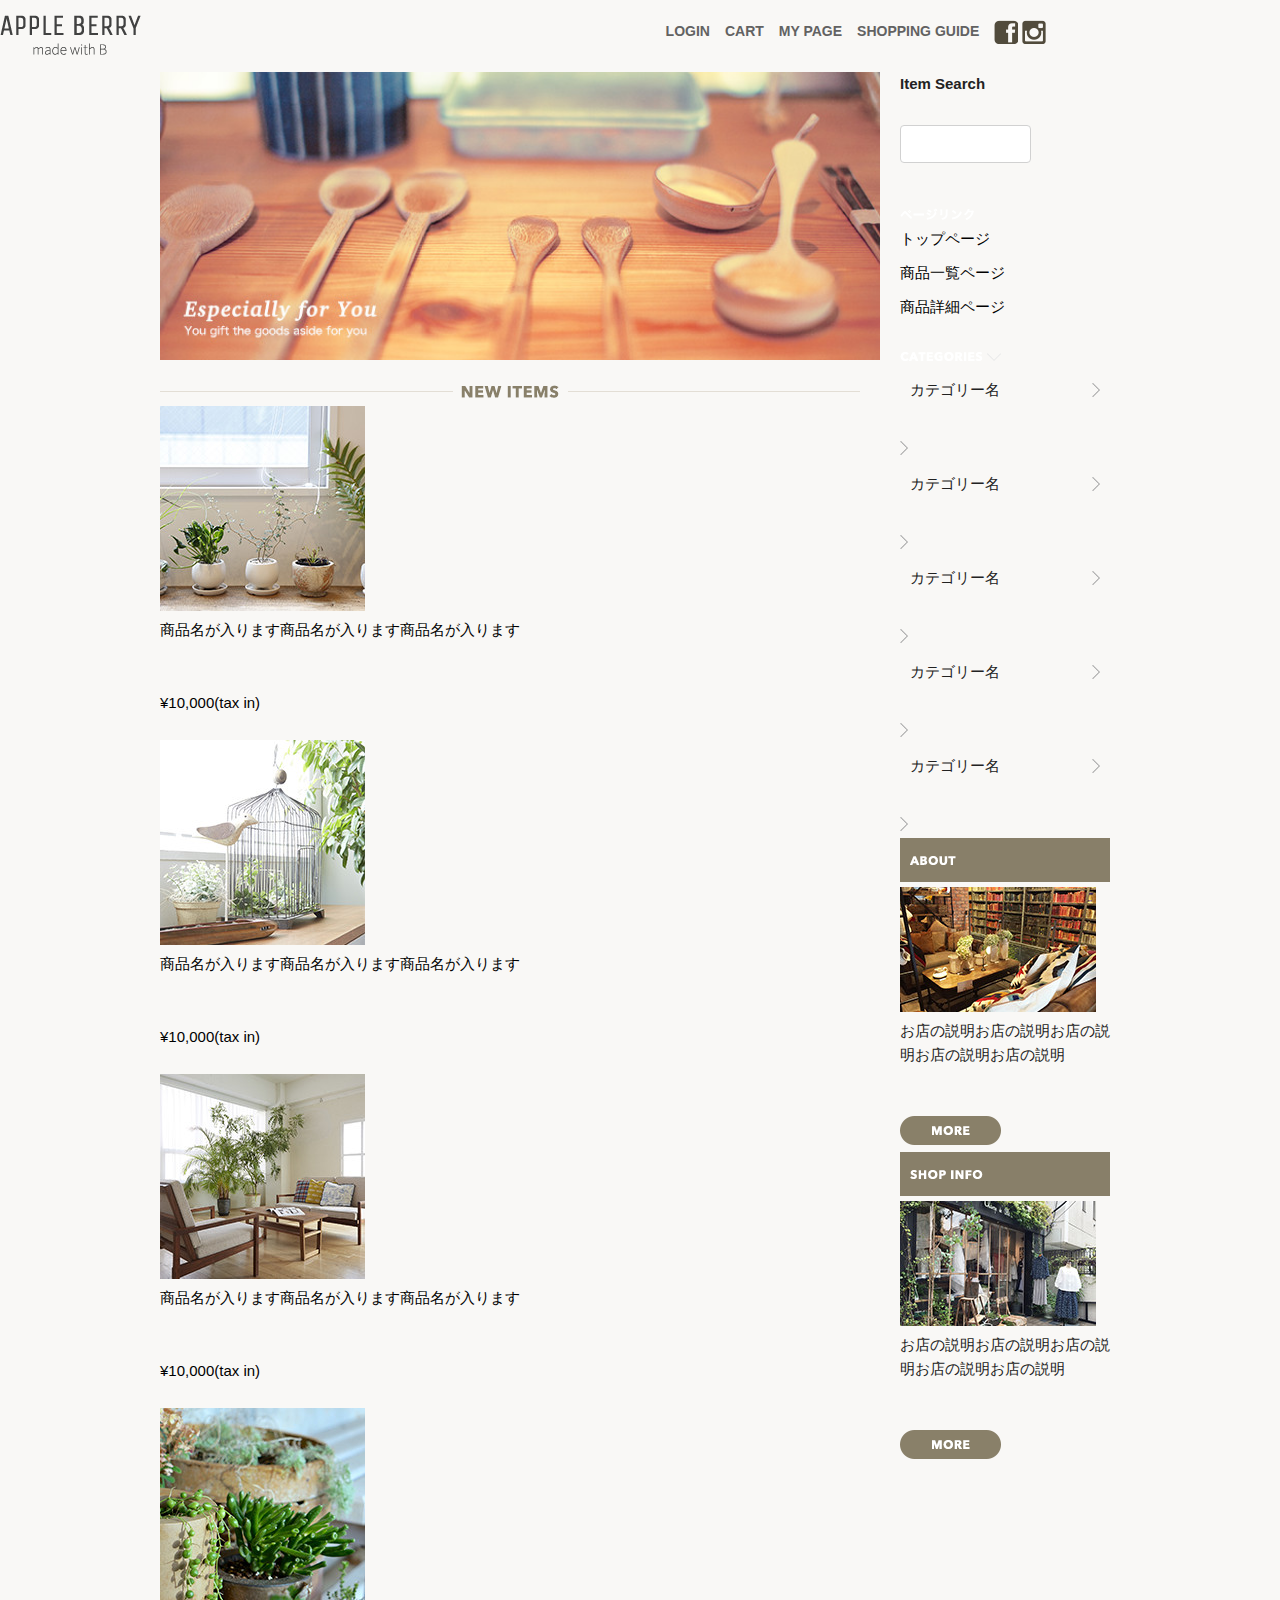
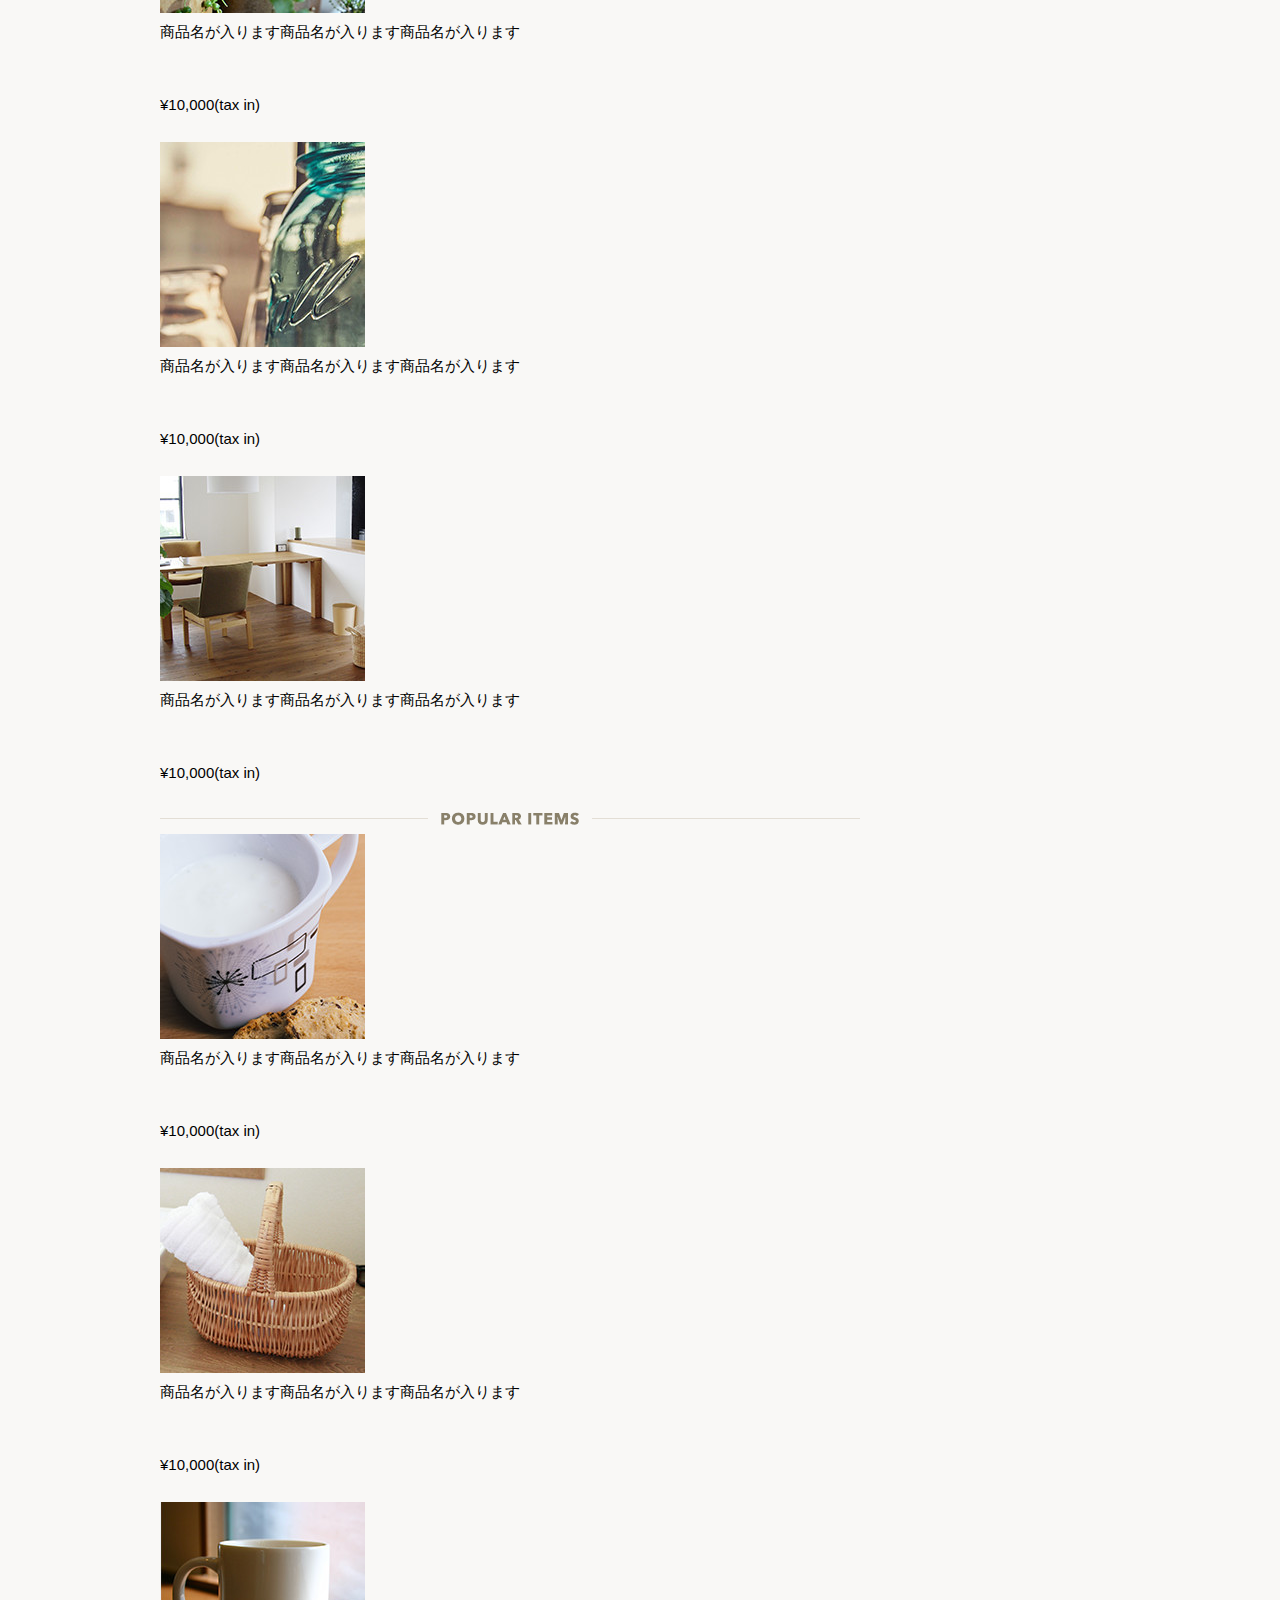
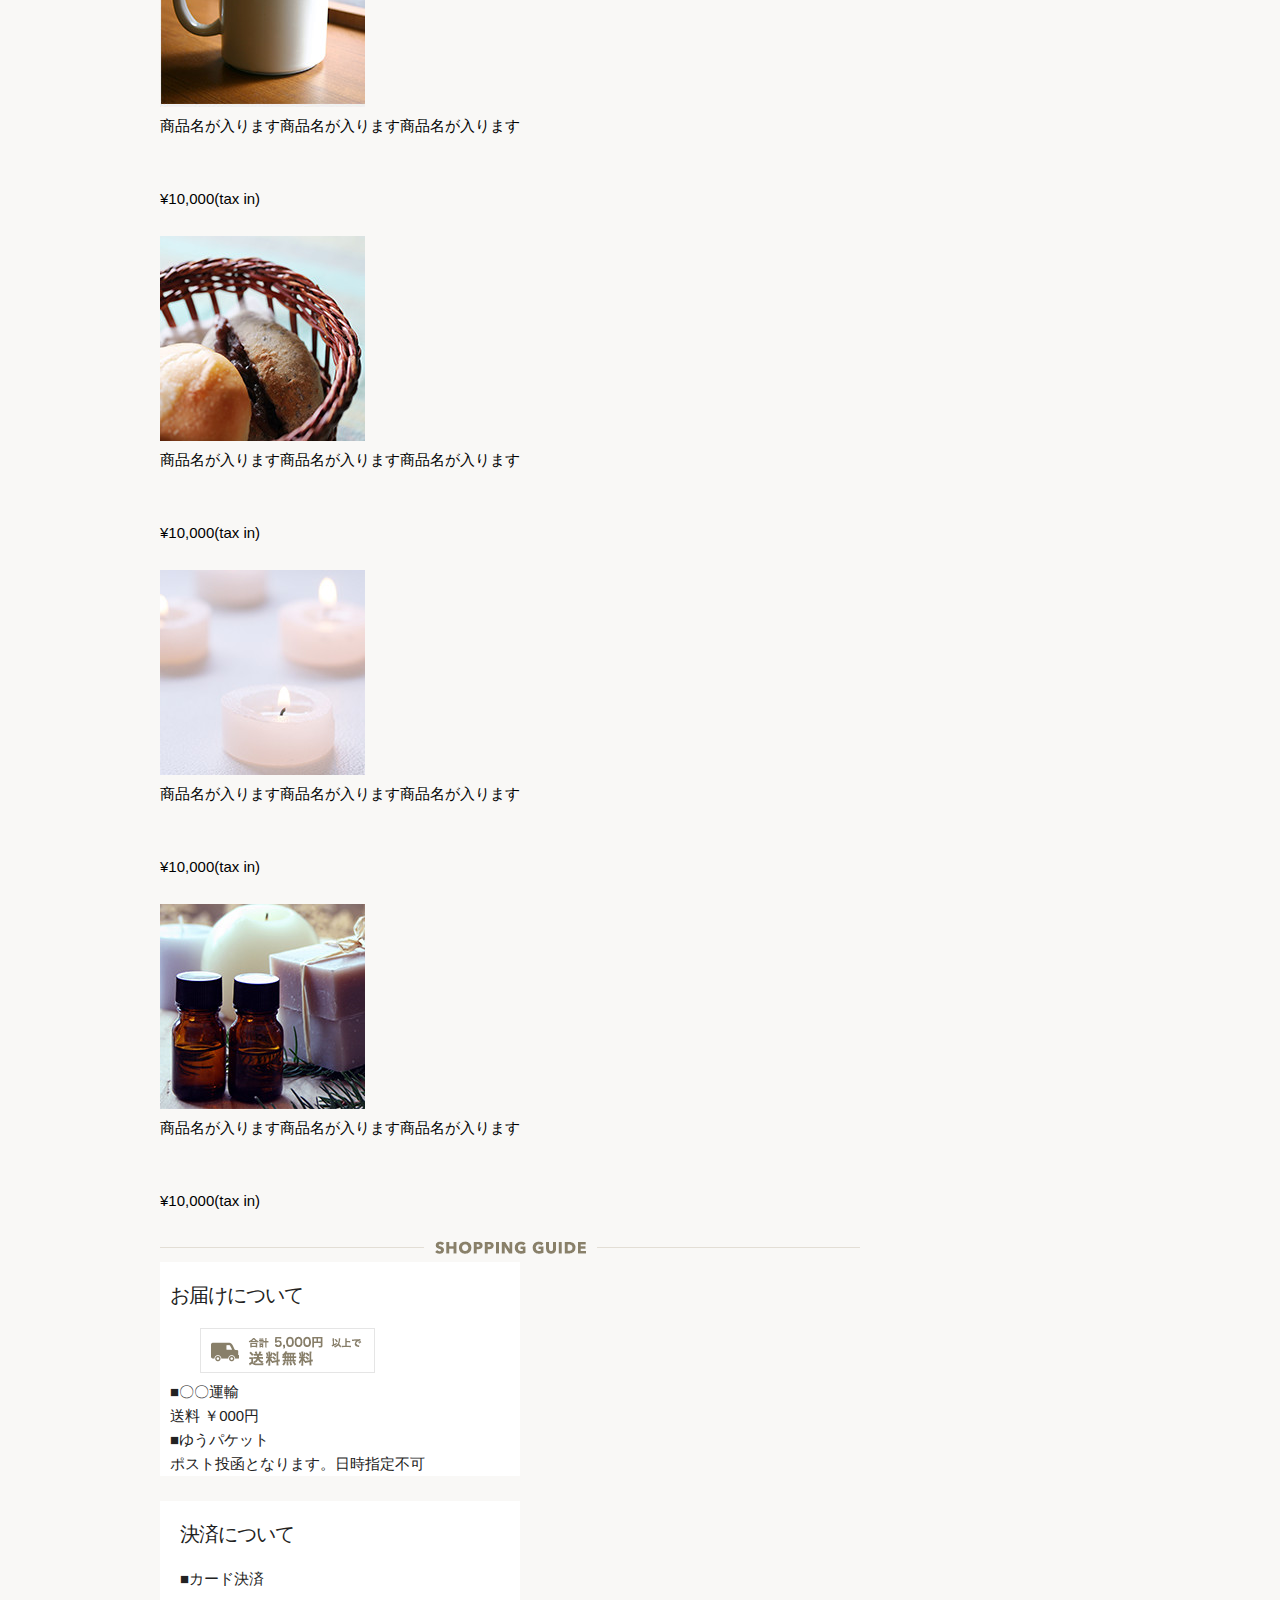
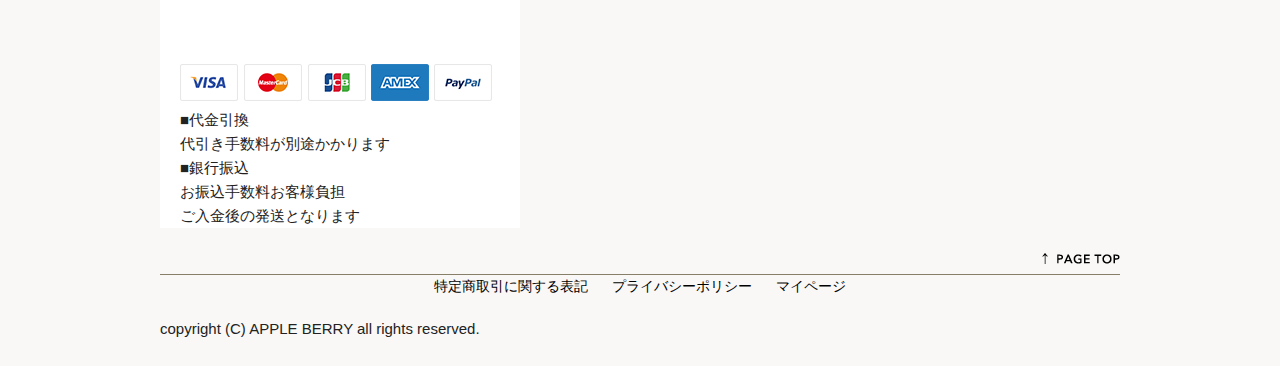
<file: index.1.html>
<!DOCTYPE html>
<html lang="ja">
<head>

  <!-- Basic Page Needs
  –––––––––––––––––––––––––––––––––––––––––––––––––– -->
  <meta charset="utf-8">
  <title>shopping-site</title>
  <meta name="description" content="">
  <meta name="author" content="">

  <!-- Mobile Specific Metas
  –––––––––––––––––––––––––––––––––––––––––––––––––– -->
  <meta name="viewport" content="width=device-width, initial-scale=1">

  <!-- Owl Carousel CSS -->
  <link rel="stylesheet" href="owlcarousel/assets/owl.carousel.min.css">
  <link rel="stylesheet" href="owlcarousel/assets/owl.theme.default.min.css">


  <!-- CSS
  –––––––––––––––––––––––––––––––––––––––––––––––––– -->
  <link rel="stylesheet" href="css/normalize.css">
  <link rel="stylesheet" href="css/skeleton.css">
  <link rel="stylesheet" href="css/style.css">

  <!-- Favicon
  –––––––––––––––––––––––––––––––––––––––––––––––––– -->
  <link rel="icon" type="image/png" href="images/favicon.png">
  
  
  <!-- jQuery -->
  <script type="text/javascript" src="https://ajax.googleapis.com/ajax/libs/jquery/1.10.2/jquery.min.js"></script>
  <!-- Owl Carousel JS -->
  <script src="owlcarousel/owl.carousel.min.js"></script>
  <!-- Owl Carouselを動作させるために追加 -->
  <script src="test-carousel.js"></script>

</head>


<body>
  <header>
    <div id="header_in" class="cotainer">
      <div class="row">
        <div class="six columns logo">
          
          <img class="u-max-full-width" src="images/top/logo.png" alt="apple berry" srcset="images/top/logo@2x.png 2x" />   
          
        </div>
      
        <div class="six columns navi">
        
          
          <div class="sp_navi">
            <ul class="sp_navi_li">
              <li><a href="#">LOGIN</a></li>
              <li><a href="#">CART</a></li>
              <li><a href="#">MY PAGE</a></li>
              <li><a href="#">SHOPPING GUIDE</a></li>
            </ul>
            <img id="sp_navi_btn" class="u-max-full-width" src="images/top_sp/menu_icon.png" alt="sp_navi" srcset="images/top_sp/menu_icon@2x.png 2x" />
            <img class="u-max-full-width" src="images/top_sp/fb.png" alt="facebook" srcset="images/top_sp/fb@2x.png 2x" />
            <img class="u-max-full-width" src="images/top_sp/insta.png" alt="instagram" srcset="images/top_sp/insta@2x.png 2x" />
          
          </div>
          <!-- sp_navi -->
          
          <div class="pc_navi">
            <ul class="pc_navi_li">
              <li><a href="#">LOGIN</a></li>
              <li><a href="#">CART</a></li>
              <li><a href="#">MY PAGE</a></li>
              <li><a href="#">SHOPPING GUIDE</a></li>  
            </ul>
            
            <img class="u-max-full-width" src="images/top_sp/fb.png" alt="facebook" srcset="images/top_sp/fb@2x.png 2x" />
            <img class="u-max-full-width" src="images/top_sp/insta.png" alt="instagram" srcset="images/top_sp/insta@2x.png 2x" />
          
          </div>
          <!-- pc_navi -->
        
        </div>
      </div>
      <!-- row -->
    </div>
    <!-- header_in -->
  </header>
  
  
  <div id=wrapper>
    <div class="container">
      <div class="item_area">
        <div class="owl-carousel">
          <div class="owl-carousel owl-theme">
            <div class="photo">
             <img src="images/top/ca_banner.jpg" alt="バナー"> 
            </div>
            <div class="photo">
             <img src="images/top/ca_banner.jpg" alt="バナー"> 
            </div>
            <div class="photo">
             <img src="images/top/ca_banner.jpg" alt="バナー"> 
            </div>  
            <div class="photo">
             <img src="images/top/ca_banner.jpg" alt="バナー"> 
            </div>    
          </div>
        </div>
  
      
        <div class="new-item-box">
            <img src="images/top/title_newitems.png" alt="ニューアイテム">
            <article>
            <a href="#">
              <img src="images/top/item_01.jpg" alt="アイテム１">
              <div class="text">
                <p>商品名が入ります商品名が入ります商品名が入ります</p>
                <br>
                <p>¥10,000(tax in)</p>
              </div>
            </a>  
            </article>
            
            <article>
            <a href="#">
              <img src="images/top/item_02.jpg" alt="アイテム2">
              <div class="text">
                <p>商品名が入ります商品名が入ります商品名が入ります</p>
                <br>
                <p>¥10,000(tax in)</p>
              </div>
            </a>  
            </article>
            
            <article>
            <a href="#">
              <img src="images/top/item_03.jpg" alt="アイテム3">
              <div class="text">
                <p>商品名が入ります商品名が入ります商品名が入ります</p>
                <br>
                <p>¥10,000(tax in)</p>
              </div>
            </a>  
            </article>
            
            <article>
            <a href="#">
              <img src="images/top/item_04.jpg" alt="アイテム4">
              <div class="text">
                <p>商品名が入ります商品名が入ります商品名が入ります</p>
                <br>
                <p>¥10,000(tax in)</p>
              </div>
            </a>  
            </article>
            
            <article>
            <a href="#">
              <img src="images/top/item_05.jpg" alt="アイテム5">
              <div class="text">
                <p>商品名が入ります商品名が入ります商品名が入ります</p>
                <br>
                <p>¥10,000(tax in)</p>
              </div>
            </a>  
            </article>
            
            <article>
            <a href="#">
              <img src="images/top/item_06.jpg" alt="アイテム6">
              <div class="text">
                <p>商品名が入ります商品名が入ります商品名が入ります</p>
                <br>
                <p>¥10,000(tax in)</p>
              </div>
            </a>  
            </article>
          
        </div>
          <!-- new-item-box -->
      
        <div class="popular-item-box">
          <img src="images/top/title_popular.png" alt="ポピュラーアイテム">
          <article>
          <a href="#">
            <img src="images/top/item_07.jpg" alt="アイテム7">
            <div class="text">
              <p>商品名が入ります商品名が入ります商品名が入ります</p>
              <br>
              <p>¥10,000(tax in)</p>
            </div>
          </a>  
          </article>
        
          <article>
          <a href="#">
            <img src="images/top/item_08.jpg" alt="アイテム8">
            <div class="text">
              <p>商品名が入ります商品名が入ります商品名が入ります</p>
              <br>
              <p>¥10,000(tax in)</p>
            </div>
          </a>  
          </article>
        
          <article>
          <a href="#">
            <img src="images/top/item_09.jpg" alt="アイテム9">
            <div class="text">
              <p>商品名が入ります商品名が入ります商品名が入ります</p>
              <br>
              <p>¥10,000(tax in)</p>
            </div>
          </a>  
          </article>
        
          <article>
          <a href="#">
            <img src="images/top/item_10.jpg" alt="アイテム10">
            <div class="text">
              <p>商品名が入ります商品名が入ります商品名が入ります</p>
              <br>
              <p>¥10,000(tax in)</p>
            </div>
          </a>  
          </article>
        
          <article>
          <a href="#">
            <img src="images/top/item_11.jpg" alt="アイテム11">
            <div class="text">
              <p>商品名が入ります商品名が入ります商品名が入ります</p>
              <br>
              <p>¥10,000(tax in)</p>
            </div>
          </a>  
          </article>
        
          <article>
          <a href="#">
            <img src="images/top/item_12.jpg" alt="アイテム12">
            <div class="text">
              <p>商品名が入ります商品名が入ります商品名が入ります</p>
              <br>
              <p>¥10,000(tax in)</p>
            </div>
          </a>          
          </article>
        
        </div>
          <!-- popular-item-box -->
  
        <div class="shopping_guide">
              
          <img src="images/top/title_guide.png" alt="ショッピングガイド">    
          <div class="otodoke">
            <h3 class="text-otodoke">お届けについて</h3>
            　　<img src="images/top/otodoke_banner.png" alt="宅急便">
                <p>■〇〇運輸
                <br>
                送料 ￥000円
                <br>
                ■ゆうパケット
                <br>
                ポスト投函となります。日時指定不可
                </p>    
          </div>     
                 
              
              
        
          <div class="payment">
            <h3 class="text-payment">決済について</h3>
            <p>■カード決済</p>
            　<div class="card">
            　 <img src="images/top/cards.png" alt="クレジットカード">
            　</div>
            <p>■代金引換
            <br>
            代引き手数料が別途かかります
            <br>
            ■銀行振込
            <br>
            お振込手数料お客様負担
            <br>
            ご入金後の発送となります
            </p>
          </div>
        
        </div>
        <!-- shopping-guide -->
      </div>
        <!-- item_area -->

      <div class="side_banner">
        <div class="side_banner_search">
          <form action="#" method="post">
            <p><label for="name-field">Item Search</label><br>
            <input type="text" name="keyword" size="10" class="form"></p>
          </form>
        </div>
        
        <div class="side_banner_pagelink">
          <article id="PAGE_LINK" class="sub_box link_box">
          <img src="images/top/pagelink.png" alt="ページリンク">
          <ul>
            <li><a href="./">トップページ</a></li>
            <li><a href="./list.html">商品一覧ページ</a></li>
            <li><a href="./products.html">商品詳細ページ</a></li>
          </ul>
          </article>
        </div>
        
        <div class="side_banner_categories">
          <img src="images/top/categories.png" alt="カテゴリーボタン">
          <img src="images/top/down_icon.png" alt="下矢印">
        </div>
        
        <div class="side_banner_categories_name">
          <p class="categories_name">カテゴリー名</p>
          <img src="images/top/next_icon_gray.png" alt="下矢印グレー">
        </div>
        
        <div class="side_banner_categories_name">
          <p class="categories_name">カテゴリー名</p>
          <img src="images/top/next_icon_gray.png" alt="下矢印グレー">
        </div>
        
        <div class="side_banner_categories_name">
          <p class="categories_name">カテゴリー名</p>
          <img src="images/top/next_icon_gray.png" alt="下矢印グレー">
        </div>
        
        <div class="side_banner_categories_name">
          <p class="categories_name">カテゴリー名</p>
          <img src="images/top/next_icon_gray.png" alt="下矢印グレー">
        </div>
        
        <div class="side_banner_categories_name">
          <p class="categories_name">カテゴリー名</p>
          <img src="images/top/next_icon_gray.png" alt="下矢印グレー">
        </div>
        
        <div class="side_about">
          <div class="side_banner_about">
            <img src="images/top/about.png" alt="お店の説明">
          </div>
          <img src="images/top/about_img.jpg" alt="お店の内装イメージ">
          <p>お店の説明お店の説明お店の説明お店の説明お店の説明</p>
          <br>
          <img src="images/top/more_btn.png" alt="moreボタン">
        </div>
        
        <div class="side_shop_info">
          <div class="side_banner_info">
            <img src="images/top/shop_info.png" alt="お店の情報">
          </div>
          <img src="images/top/shopinfo_img.jpg" alt="お店のイメージ">
          <p>お店の説明お店の説明お店の説明お店の説明お店の説明</p>
          <br>
          <img src="images/top/more_btn.png" alt="moreボタン">
        </div>
        
      </div>  
        <!-- side_banner -->
    </div>
      <!-- container -->
  </div>
    <!-- wrapper -->
  
  <footer>
    <div class="container">
      <div class="row">
        <div class="page_top_btn">
          <img src="images/top/pagetop.png" alt="ページトップボタン">
        </div>
        
        <div class="four colums">
          <ul class="foot_navi">
            <li><a href="#">特定商取引に関する表記</a></li>
            <li><a href="#">プライバシーポリシー</a></li>
            <li><a href="#">マイページ</a></li>
          </ul>
        </div>
      </div>
      
      <div class="row">
        <div class="twelve columns">
          <p class="copy">copyright (C) APPLE BERRY all rights reserved.</p>
        </div>
      </div>
    </div>
    
  </footer>
  
  
</body>
</html>
</file>
<file: css/skeleton.css>
/*
* Skeleton V2.0.4
* Copyright 2014, Dave Gamache
* www.getskeleton.com
* Free to use under the MIT license.
* http://www.opensource.org/licenses/mit-license.php
* 12/29/2014
*/


/* Table of contents
––––––––––––––––––––––––––––––––––––––––––––––––––
- Grid
- Base Styles
- Typography
- Links
- Buttons
- Forms
- Lists
- Code
- Tables
- Spacing
- Utilities
- Clearing
- Media Queries
*/


/* Grid
–––––––––––––––––––––––––––––––––––––––––––––––––– */
.container {
  position: relative;
  width: 100%;
  max-width: 960px;
  margin: 0 auto;
  padding: 0 20px;
  box-sizing: border-box; }
.column,
.columns {
  width: 100%;
  float: left;
  box-sizing: border-box; }

/* For devices larger than 400px */
@media (min-width: 400px) {
  .container {
    width: 85%;
    padding: 0; }
}

/* For devices larger than 550px */
@media (min-width: 550px) {
  .container {
    width: 80%; }
  .column,
  .columns {
    margin-left: 4%; }
  .column:first-child,
  .columns:first-child {
    margin-left: 0; }

  .one.column,
  .one.columns                    { width: 4.66666666667%; }
  .two.columns                    { width: 13.3333333333%; }
  .three.columns                  { width: 22%;            }
  .four.columns                   { width: 30.6666666667%; }
  .five.columns                   { width: 39.3333333333%; }
  .six.columns                    { width: 48%;            }
  .seven.columns                  { width: 56.6666666667%; }
  .eight.columns                  { width: 65.3333333333%; }
  .nine.columns                   { width: 74.0%;          }
  .ten.columns                    { width: 82.6666666667%; }
  .eleven.columns                 { width: 91.3333333333%; }
  .twelve.columns                 { width: 100%; margin-left: 0; }

  .one-third.column               { width: 30.6666666667%; }
  .two-thirds.column              { width: 65.3333333333%; }

  .one-half.column                { width: 48%; }

  /* Offsets */
  .offset-by-one.column,
  .offset-by-one.columns          { margin-left: 8.66666666667%; }
  .offset-by-two.column,
  .offset-by-two.columns          { margin-left: 17.3333333333%; }
  .offset-by-three.column,
  .offset-by-three.columns        { margin-left: 26%;            }
  .offset-by-four.column,
  .offset-by-four.columns         { margin-left: 34.6666666667%; }
  .offset-by-five.column,
  .offset-by-five.columns         { margin-left: 43.3333333333%; }
  .offset-by-six.column,
  .offset-by-six.columns          { margin-left: 52%;            }
  .offset-by-seven.column,
  .offset-by-seven.columns        { margin-left: 60.6666666667%; }
  .offset-by-eight.column,
  .offset-by-eight.columns        { margin-left: 69.3333333333%; }
  .offset-by-nine.column,
  .offset-by-nine.columns         { margin-left: 78.0%;          }
  .offset-by-ten.column,
  .offset-by-ten.columns          { margin-left: 86.6666666667%; }
  .offset-by-eleven.column,
  .offset-by-eleven.columns       { margin-left: 95.3333333333%; }

  .offset-by-one-third.column,
  .offset-by-one-third.columns    { margin-left: 34.6666666667%; }
  .offset-by-two-thirds.column,
  .offset-by-two-thirds.columns   { margin-left: 69.3333333333%; }

  .offset-by-one-half.column,
  .offset-by-one-half.columns     { margin-left: 52%; }

}


/* Base Styles
–––––––––––––––––––––––––––––––––––––––––––––––––– */
/* NOTE
html is set to 62.5% so that all the REM measurements throughout Skeleton
are based on 10px sizing. So basically 1.5rem = 15px :) */
html {
  font-size: 62.5%; }
body {
  font-size: 1.5em; /* currently ems cause chrome bug misinterpreting rems on body element */
  line-height: 1.6;
  font-weight: 400;
  font-family: "Raleway", "HelveticaNeue", "Helvetica Neue", Helvetica, Arial, sans-serif;
  color: #222; }


/* Typography
–––––––––––––––––––––––––––––––––––––––––––––––––– */
h1, h2, h3, h4, h5, h6 {
  margin-top: 0;
  margin-bottom: 2rem;
  font-weight: 300; }
h1 { font-size: 4.0rem; line-height: 1.2;  letter-spacing: -.1rem;}
h2 { font-size: 3.6rem; line-height: 1.25; letter-spacing: -.1rem; }
h3 { font-size: 3.0rem; line-height: 1.3;  letter-spacing: -.1rem; }
h4 { font-size: 2.4rem; line-height: 1.35; letter-spacing: -.08rem; }
h5 { font-size: 1.8rem; line-height: 1.5;  letter-spacing: -.05rem; }
h6 { font-size: 1.5rem; line-height: 1.6;  letter-spacing: 0; }

/* Larger than phablet */
@media (min-width: 550px) {
  h1 { font-size: 5.0rem; }
  h2 { font-size: 4.2rem; }
  h3 { font-size: 3.6rem; }
  h4 { font-size: 3.0rem; }
  h5 { font-size: 2.4rem; }
  h6 { font-size: 1.5rem; }
}

p {
  margin-top: 0; }


/* Links
–––––––––––––––––––––––––––––––––––––––––––––––––– */
a {
  color: #1EAEDB; }
a:hover {
  color: #0FA0CE; }


/* Buttons
–––––––––––––––––––––––––––––––––––––––––––––––––– */
.button,
button,
input[type="submit"],
input[type="reset"],
input[type="button"] {
  display: inline-block;
  height: 38px;
  padding: 0 30px;
  color: #555;
  text-align: center;
  font-size: 11px;
  font-weight: 600;
  line-height: 38px;
  letter-spacing: .1rem;
  text-transform: uppercase;
  text-decoration: none;
  white-space: nowrap;
  background-color: transparent;
  border-radius: 4px;
  border: 1px solid #bbb;
  cursor: pointer;
  box-sizing: border-box; }
.button:hover,
button:hover,
input[type="submit"]:hover,
input[type="reset"]:hover,
input[type="button"]:hover,
.button:focus,
button:focus,
input[type="submit"]:focus,
input[type="reset"]:focus,
input[type="button"]:focus {
  color: #333;
  border-color: #888;
  outline: 0; }
.button.button-primary,
button.button-primary,
input[type="submit"].button-primary,
input[type="reset"].button-primary,
input[type="button"].button-primary {
  color: #FFF;
  background-color: #33C3F0;
  border-color: #33C3F0; }
.button.button-primary:hover,
button.button-primary:hover,
input[type="submit"].button-primary:hover,
input[type="reset"].button-primary:hover,
input[type="button"].button-primary:hover,
.button.button-primary:focus,
button.button-primary:focus,
input[type="submit"].button-primary:focus,
input[type="reset"].button-primary:focus,
input[type="button"].button-primary:focus {
  color: #FFF;
  background-color: #1EAEDB;
  border-color: #1EAEDB; }


/* Forms
–––––––––––––––––––––––––––––––––––––––––––––––––– */
input[type="email"],
input[type="number"],
input[type="search"],
input[type="text"],
input[type="tel"],
input[type="url"],
input[type="password"],
textarea,
select {
  height: 38px;
  padding: 6px 10px; /* The 6px vertically centers text on FF, ignored by Webkit */
  background-color: #fff;
  border: 1px solid #D1D1D1;
  border-radius: 4px;
  box-shadow: none;
  box-sizing: border-box; }
/* Removes awkward default styles on some inputs for iOS */
input[type="email"],
input[type="number"],
input[type="search"],
input[type="text"],
input[type="tel"],
input[type="url"],
input[type="password"],
textarea {
  -webkit-appearance: none;
     -moz-appearance: none;
          appearance: none; }
textarea {
  min-height: 65px;
  padding-top: 6px;
  padding-bottom: 6px; }
input[type="email"]:focus,
input[type="number"]:focus,
input[type="search"]:focus,
input[type="text"]:focus,
input[type="tel"]:focus,
input[type="url"]:focus,
input[type="password"]:focus,
textarea:focus,
select:focus {
  border: 1px solid #33C3F0;
  outline: 0; }
label,
legend {
  display: block;
  margin-bottom: .5rem;
  font-weight: 600; }
fieldset {
  padding: 0;
  border-width: 0; }
input[type="checkbox"],
input[type="radio"] {
  display: inline; }
label > .label-body {
  display: inline-block;
  margin-left: .5rem;
  font-weight: normal; }


/* Lists
–––––––––––––––––––––––––––––––––––––––––––––––––– */
ul {
  list-style: circle inside; }
ol {
  list-style: decimal inside; }
ol, ul {
  padding-left: 0;
  margin-top: 0; }
ul ul,
ul ol,
ol ol,
ol ul {
  margin: 1.5rem 0 1.5rem 3rem;
  font-size: 90%; }
li {
  margin-bottom: 1rem; }


/* Code
–––––––––––––––––––––––––––––––––––––––––––––––––– */
code {
  padding: .2rem .5rem;
  margin: 0 .2rem;
  font-size: 90%;
  white-space: nowrap;
  background: #F1F1F1;
  border: 1px solid #E1E1E1;
  border-radius: 4px; }
pre > code {
  display: block;
  padding: 1rem 1.5rem;
  white-space: pre; }


/* Tables
–––––––––––––––––––––––––––––––––––––––––––––––––– */
th,
td {
  padding: 12px 15px;
  text-align: left;
  border-bottom: 1px solid #E1E1E1; }
th:first-child,
td:first-child {
  padding-left: 0; }
th:last-child,
td:last-child {
  padding-right: 0; }


/* Spacing
–––––––––––––––––––––––––––––––––––––––––––––––––– */
button,
.button {
  margin-bottom: 1rem; }
input,
textarea,
select,
fieldset {
  margin-bottom: 1.5rem; }
pre,
blockquote,
dl,
figure,
table,
p,
ul,
ol,
form {
  margin-bottom: 2.5rem; }


/* Utilities
–––––––––––––––––––––––––––––––––––––––––––––––––– */
.u-full-width {
  width: 100%;
  box-sizing: border-box; }
.u-max-full-width {
  max-width: 100%;
  box-sizing: border-box; }
.u-pull-right {
  float: right; }
.u-pull-left {
  float: left; }


/* Misc
–––––––––––––––––––––––––––––––––––––––––––––––––– */
hr {
  margin-top: 3rem;
  margin-bottom: 3.5rem;
  border-width: 0;
  border-top: 1px solid #E1E1E1; }


/* Clearing
–––––––––––––––––––––––––––––––––––––––––––––––––– */

/* Self Clearing Goodness */
.container:after,
.row:after,
.u-cf {
  content: "";
  display: table;
  clear: both; }


/* Media Queries
–––––––––––––––––––––––––––––––––––––––––––––––––– */
/*
Note: The best way to structure the use of media queries is to create the queries
near the relevant code. For example, if you wanted to change the styles for buttons
on small devices, paste the mobile query code up in the buttons section and style it
there.
*/


/* Larger than mobile */
@media (min-width: 400px) {}

/* Larger than phablet (also point when grid becomes active) */
@media (min-width: 550px) {}

/* Larger than tablet */
@media (min-width: 750px) {}

/* Larger than desktop */
@media (min-width: 1000px) {}

/* Larger than Desktop HD */
@media (min-width: 1200px) {}
</file>
<file: css/style.css>
@charset "utf-8";

html {
  font-size: 62.5%;
  background-color: #f9f8f6; }

header {
  background: #f9f8f6; }
  
  
  header #header_in {
    padding-top: 10px;
    padding-bottom: 4px; 
    padding-left:0;
    padding-right:0;
  }
  header .row {
    width: 100%;
    margin: 0 auto; }
  header .sp_navi {
    display: none; }
  @media (max-width: 640px) {
    header {
      text-align:center;
    }
    header .logo {
      width: 190px;
      margin: 0 auto;
      float: none; }
    header .sp_navi {
      display: block; 
      cursor:pointer;
    }
    header .pc_navi {
      display: none; }
    header .sp_navi img {
      display: inline-block; } }
  header .sp_navi_li {
    width: 180px;
    position: absolute;
    top: 50px;
    right: 2%;
    background: white;
    margin: 0;
    padding: 0;
    display: none;
    z-index: 100; }
    header .sp_navi_li li {
      list-style: none;
      margin: 0;
      padding: 0; }
      header .sp_navi_li li a {
        display: block;
        padding: 10px 0;
        font-size: 14px;
        text-decoration: none; }
  @media (min-width: 640px) {
    header .sp_navi {
      display: none; }
    header #header_in {
      padding: 15px 0 10px 0; }
    header .pc_navi_li {
      margin: 0;
      padding: 0; }
      header .pc_navi_li li {
        list-style: none;
        margin: 5px 0 0 0;
        padding: 0; }
        header .pc_navi_li li a {
          color: #626262;
          text-decoration: none;
          font-weight: bold;
          font-size: 14px;
          font-size: 1.4rem;
          float: left;
          padding-right: 15px; } }
  @media (max-width: 640px) {
    header .pc_navi {
      float: left; } }

*{
  box-sizing: border-box; }


#wrapper .container {
  display: flex;
  flex-flow: column; }

@media only screen and (min-width: 640px) {
  #wrapper .container {
    flex-flow: row; } }
    
.item_area {
  width: 75%;
  box-sizing: border-box;
  margin-left:0;
  margin-right:10px;
}

@media only screen and (max-width: 640px) {
  .item_area {
    width: 100%; } }
    
.side_banner {
  width: 25%;
  box-sizing: border-box;
  margin-left:10px;
  margin-right:10px;
  background-color: #f9f8f6; 
   }

@media only screen and (max-width: 640px) {
  .side_banner {
    width: 100%; } }
    
.owl-carousel {
  height: 310px;
  }

.pc_new{
  background-color:#f9f8f6;
  padding-bottom:10px;
}

@media only screen and (min-width:640px){
.sp_new{
  display:none;
}}

@media only screen and (max-width:640px){
  .pc_new{
    display:none;
  }
  .sp_new{
    background-color:#f9f8f6;
    padding-top:5px;
    padding-bottom:20px;
    padding-left:100px;
    padding-right:100px;
  }
}

.pc_recent{
  background-color: #f9f8f6;
  padding-top: 5px;
  padding-bottom: 10px;
}

@media only screen and (min-width:640px){
  .sp_recent{
    display: none;
  }
}

@media only screen and (max-width:640px){
  .pc_recent{
    display: none;
  }
  .sp_recent{
    background-color: #f9f8f6;
    padding-bottom: 20px;
    padding-top: 10px;
    padding-left: 120px;
    padding-right: 120px;
  }
}


#new-item-box .item {
  float: left;
  width: 32%;
  height: 100%;
  padding: 5px;
  margin-bottom: 5px;
  margin-right: 5px;
  background-color: white;
}

#new-item-box::after {
  display: block;
  clear: both;
  content: ''; }

@media only screen and (max-width: 640px) {
  #new-item-box .item {
    float: left;
    width: 48%;
    height: 100%; } }
    
.sp_new{
  padding-top:20px;
  padding-bottom:20px;
  padding-left: 100px;
  padding-right: 100px;
  background-color:#f9f8f6;
}


    
#popular-item-box .items {
  float: left;
  width: 32%;
  height: 100%;
  padding: 5px;
  margin-bottom: 5px;
  margin-right: 5px;
  background-color: white
}

#popular-item-box::after {
  display: block;
  clear: both;
  content: ''; }

@media only screen and (max-width: 640px) {
  #popular-item-box .items {
    float: left;
    width: 48%;
    height: 100%; } }
    

@media only screen and (min-width:640px){
  .sp_popular{
    display:none;}
  .pc_popular{
    padding-top: 20px;
    padding-bottom: 20px;
    background-color: #f9f8f6;
  }
}

@media only screen and (max-width:640px){
  .pc_popular{
    display:none;
  }
  
  .sp_popular{
    padding-top:20px;
    padding-bottom:20px;
    padding-left:80px;
    padding-right:80px;
    background-color:#f9f8f6;
  }
}
  
    
#category-box .item1 {
  float: left;
  width: 32%;
  height: 100%;
  padding: 5px; 
  margin-bottom: 5px;
  margin-right: 5px;
  background-color: white;
}

#category-box::after {
  display: block;
  clear: both;
  content: ''; }

@media only screen and (max-width: 640px) {
  #category-box .item1 {
    float: left;
    width: 48%;
    height: 100%; } }
    

    
#recent-item-box{
  background-color: #f9f8f6;
}
  

#recent-item-box .items {
  float: left;
  width: 31%;
  height: 100%;
  padding: 10px; 
  margin-bottom: 5px;
  margin-right: 8px;
  background-color: white;
}

#recent-item-box::after {
  display: block;
  clear: both;
  content: ''; }

@media only screen and (max-width: 640px) {
  #recent-item-box .items {
    float: left;
    width: 45%;
    height: 100%; } }
    
.sp_recent{
  padding-top:20px;
  padding-bottom:20px;
  background-color:#f9f8f6;
}
    
.products_area{
  width: 75%;
  box-sizing: border-box;
  background-color: white; 
  margin-right:20px;
}
    
@media only screen and (max-width: 640px) {
  .products_area{
    width:100%;
  }
}
    
#shopping_guide {
  background-color: #f9f8f6; }
  
  
  

#shopping_guide .shopping {
  display: flex;
  flex-flow:row;
}


@media only screen and (max-width: 640px) {
  #shopping_guide .shopping {
    flex-flow:column;}
}
  
  

@media only screen and (min-width:640px){
  .sp_shopping{
    display:none;
  }
  .pc_shopping{
    padding-top: 20px;
    padding-bottom: 20px;
    background-color: #f9f8f6;
  }
}

@media only screen and (max-width:640px){
  .pc_shopping{
    display:none;
  }
  
  .sp_shopping{
    padding-top:20px;
    padding-bottom:20px;
    padding-left:50px;
    padding-right:50px;
    background-color:#f9f8f6;
  }
}

    
#searchInput {
  background-image: url("../images/top/search_icon.png");
  background-repeat: no-repeat;
  background-color: #eeeeee;
  background-position:95%; 
  
  width:90%;
  margin: 20px auto 20px;
  display: block; 
}

#page_link {
  cursor: pointer;
  color: white;
  background-image: url("../images/top/next_icon.png");
  background-repeat: no-repeat;
  background-position: 95%;
  background-color: #887f69;
  margin-bottom: 5px;
  padding: 10px 10px 10px 10px; }

.page_menu_toggle {
  display: none; }

#categories_link {
  cursor: pointer;
  color: white;
  background-image: url("../images/top/down_icon.png");
  background-repeat: no-repeat;
  background-position: 95%;
  background-color: #887f69;
  margin-bottom: 5px;
  padding: 10px 10px 10px 10px; }

.link_menu_toggle {
  display: none; }

.categories_name {
  background-image: url("../images/top/next_icon_gray.png");
  background-repeat: no-repeat;
  background-position: 95%;
  border-bottom:1px solid #f9f8f6;
  padding: 10px 10px 10px 10px; 
}



  

    
@media only screen and (max-width: 640px) {
  .side_banner{
    width:100%;
    background-color: #f9f8f6; 
    margin-left:0;
    margin-right:0;
  }
}

.side_banner_categories li,.side_banner_categories p{
margin-bottom:0 !important;
}

#side_banner_search p {
  margin-bottom:0 !important;
}


#side_banner_search{
  background-color:white;
  padding-top:5px;
  padding-bottom:2px;
  padding-left:10px;
  padding-right:10px;
  margin-top: 10px;
  margin-bottom:10px;
}


#side_about{
  background-color:white;
  padding-bottom:5px;
  margin-bottom:10px;
}

#side_about .about_page{
  display: flex;
  flex-flow:column;
}

#side_shop_info{
  background-color:white;
  padding-bottom:5px;
  margin-bottom:10px;
}

#side_shop_info .info_page{
  display: flex;
  flex-flow:column;
}

.side_banner_about {
  background-repeat: no-repeat;
  background-position: center;
  background-color: #887f69;
  margin-bottom: 5px;
  padding: 10px 30px 10px 10px; }

.side_banner_info {
  background-repeat: no-repeat;
  background-position: center;
  background-color: #887f69;
  margin-bottom: 5px;
  padding: 10px 30px 10px 10px; }

.block-center {
  display: block;
  margin-left: auto;
  margin-right: auto;
  margin-bottom: 30px; }

.bread{
  background-color:#e2ddd4;
}

.bread ol {
  list-style: none;
  margin: 0;
  padding: 0; }

.bread li {
  display: inline; }

.bread li ::after {
  content: "/";
  color: #887f69; }

.bread li:last-child::after {
  content: none; }

.bread a {
  text-decoration: none;
  color: #887f69; }



.p_name {
  font-size: 1.8rem; }

.p_number {
  font-size: 1.2rem; }

.products_name {
  overflow: hidden; }

.products_cell {
  overflow: hidden; }

@media only screen and (max-width: 640px) {
  .products_name {
    float: none; } }
    
#products_name aside {
  float: left;
  width: 50%;
  font-size: 20px; }

#products_name article {
  float: right;
  width: 50%; }

#products_name ::after {
  display: block;
  clear: both;
  content: ''; }

#category_img img {
  width: 100%; }



#category-box .item1 img{
  width:100%;
}

#new-item-box img {
  width: 100%; }

#popular-item-box img {
  width: 100%; }
  


#recent-item-box img {
  width: 100%; }

.slide-photo {
  overflow: hidden;
  display: flex;
  flex-direction: row; }

@media only screen and (max-width: 640px) {
  .slide-photo {
    overflow: hidden;
    display: flex;
    flex-direction: column; } }
 
 
#list_img {
  margin-left: 1%;
  width: 23%; }
  #list_img li {
    margin-left: 2%;
    width: 40%;
    float: left;
    overflow: hidden; }
    #list_img li img {
      width: 100%; }
       
    

    
#display_img {
  width: 60%;
  margin: 0; 
}

#side_banner_search .search{
  margin-left:10px;
  margin-right:10px;
  padding-right:5px;
}


.price_table {
  display: flex;
  flex-flow: row;
  border-bottom: 1px solid #e2ddd4; }

.price_table main {
  width: 60%; }

.price_table aside {
  margin-top:20px;
  margin-left:50px;
  margin-right:10px;
  width: 40%; }

.price {
  font-size: 2.5rem;
  font-style:italic;
  color: #e80f66;
  margin-left: 20%; }

.price_list {
  padding-top: 20px;
  padding-bottom: 20px;
  border-top: 1px solid #e2ddd4;
  border-bottom: 1px solid #e2ddd4; }

.price_list img {
  width: 43px;
  /* height:12px; */ }

main .quantity_fm {
  margin-top: 20px;
  margin-left: 50px;
  
  margin-bottom: 20px;
  background-image: none; }
  
  
@media only screen and (max-width:640px){
  .price_table{
    flex-flow:column;
    border-bottom:none;
  }
  .price_table main{
    width:100%;
    border-bottom:1px solid #e2ddd4;
  }
  .price_table aside{
    width:85%;
  }
}

#products_name {
  overflow: hidden; }

.otodoke{
  width: 50%;
  background-color:white;
  margin-right: 5px;
  margin-bottom: 5px;
  padding-top: 20px;
  padding-left: 10px;
  padding-right: 10px;
}

@media only screen and (max-width:640px){
  .otodoke{
    width: 100%;
  }
}

.otodoke h3 {
  font-size: 2.0rem; }
  .otodoke h3 p {
    font-size: 1.14rem; }



.payment{
  width: 50%;
  background-color:white;
  margin-bottom: 5px;
  padding-top: 20px;
  padding-left: 20px;
  padding-right: 20px;
}

@media only screen and (max-width:640px){
  .payment{
    width: 100%;
  }
}

.payment h3 {
  font-size: 2.0rem; }
  .payment h3 p {
    font-size: 1.14rem; }

.card img {
  margin: 0; }

.page_top_btn::after {
  display: block;
  clear: both;
  content: ''; }

.page_top_btn img {
  float: right; }
  
@media only screen and (max-width:640px){
  .page_top_btn img {
  float: none;
  display: block;
  margin: auto;
  
  }
}
  
.item_search{
  margin-top:5px;
  margin-bottom:2px;
  margin-left:10px;
  margin-right:10px;
}

.foot_navi {
  margin-top: 10px;
  margin-bottom: 10px;
  border-top: solid 1px #887f69; }

.foot_navi a {
  float: left; }

.foot_navi {
  margin-top: 10px;
  text-align: center; }

.foot_navi li {
  font-size: 1.4rem;
  display: inline-block;
  -webkit-box-sizing: border-box;
  -moz-box-sizing: border-box;
  box-sizing: border-box;
  margin-right: 20px;
  text-align: center;
  vertical-align: top;
  color: #887f69; }

.foot_navi li:last-child {
  margin-right: 0; }

.copyright {
  padding: 10px 0;
  text-align: center;
  color: #e2ddd4; }

#jump_btn {
  margin-top: 10px;
  margin-bottom: 10px
  }
 
  
.clearfix::after {
    content: '';
    display: block;
    clear: both;
}

#jump_btn p {
  font-size: 1.4rem;
  display: inline-block;
  -webkit-box-sizing: border-box;
  -moz-box-sizing: border-box;
  box-sizing: border-box;

  text-align: center; }
  
#jump_btn .back_btn{
  float:left;
  color:white;
  background-color:#887f69;
  padding-top:5px;
  padding-right:20px;
  padding-left:20px;
  padding-bottom:5px;
}
  
#jump_btn .next_btn{
  float:right;
  color:white;
  background-color:#887f69;
  padding-top:5px;
  padding-right:20px;
  padding-left:20px;
  padding-bottom:5px;
}

.option_tbl {
  width: 100%; }

.option_tbl th,
.option_tbl td {
  padding: 10px 0;
  text-align: center;
  font-size: 12px;
  font-size: 1.2rem;
  font-weight: normal;
  color: #887f69;
  border-top: 1px solid #e2ddd4;
  border-bottom: 1px solid #e2ddd4;
  border-right: 1px solid #e2ddd4;
  border-left: 1px solid #e2ddd4; }

.option_tbl th {
  background-color: #f9f8f6; }

.option_tbl input[type="radio"] {
  display: inline-block;
  -webkit-appearance: none;
  width: 15px !important;
  height: 15px;
  border: 2px solid #887f69;
  background: transparent;
  opacity: 0.5;
  width: 100%;
  margin-bottom: 0; }

.option_tbl input[type="radio"]:checked {
  display: inline-block;
  background: #e2ddd4;
  opacity: 1; }

.option_tbl_2 {
  width: 100%;
  border-top: 1px solid #e2ddd4;
  border-bottom: 1px solid #e2ddd4;
  border-right: 1px solid #e2ddd4;
  border-left: 1px solid #e2ddd4; }

.option_tbl_2 th, .option_tbl_2 td {
  padding: 10px 0;
  text-align: center;
  font-size: 12px;
  font-size: 1.2rem;
  font-weight: normal;
  color: #887f69;
  border-top: 1px solid #e2ddd4;
  border-bottom: 1px solid #e2ddd4;
  border-right: 1px solid #e2ddd4;
  border-left: 1px solid #e2ddd4; }

.option_tbl_2 th {
  background-color: #f9f8f6; }

a {
  color: #000;
  text-decoration: none; }

ul {
  list-style: none; }

.summry_title {
  font-size: 2.0rem;
  padding-top: 30px;
  padding-bottom: 15px;
  border-bottom: 1px solid #887f69; }

.summry_sub_title {
  font-size: 1.6rem; }

.summry_sub_title p {
  font-size: 1.2rem; }
  

@media only screen and (max-width: 640px) {
  #side_about .about_page {
    flex-flow: row;
   }}
   
@media only screen and (max-width: 640px) {
  .about_img {
    margin-left: 10px;
    width: 100%} }
    
@media only screen and (max-width: 640px) {
  .about_txt {
    margin-left: 10px; } }
    
@media only screen and (max-width: 640px) {
  #side_shop_info .info_page {
    flex-flow: row;
     } }
     
     
@media only screen and (max-width: 640px) {
  .shopinfo {
    margin-left: 10px;
    width: 100%} }
    
@media only screen and (max-width: 640px) {
  .info_txt {
    margin-left: 10px; } }


@media only screen and (max-width: 640px) {
  #side_banner_search .item_search {
    display: none; } }

@media (max-width: 640px) {
  #list_img {
    width: 100%; } }
    
@media only screen and (max-width: 640px) {
  #list_img li {
    margin-left: 1%;
    width: 18%;
    float: left;
    overflow: hidden; }

  #list_img li img {
    width: 100%; } }

@media only screen and (max-width:640px){
  .owl-carousel{
    height:210px;
    margin-bottom:0;
  }
}

/*@media only screen and (max-width:640px){
  #side_banner_search{
    padding-top:20px;
    padding-bottom:0;
    margin-top:20px;
  }
}*/


/*# sourceMappingURL=style.css.map */
</file>
